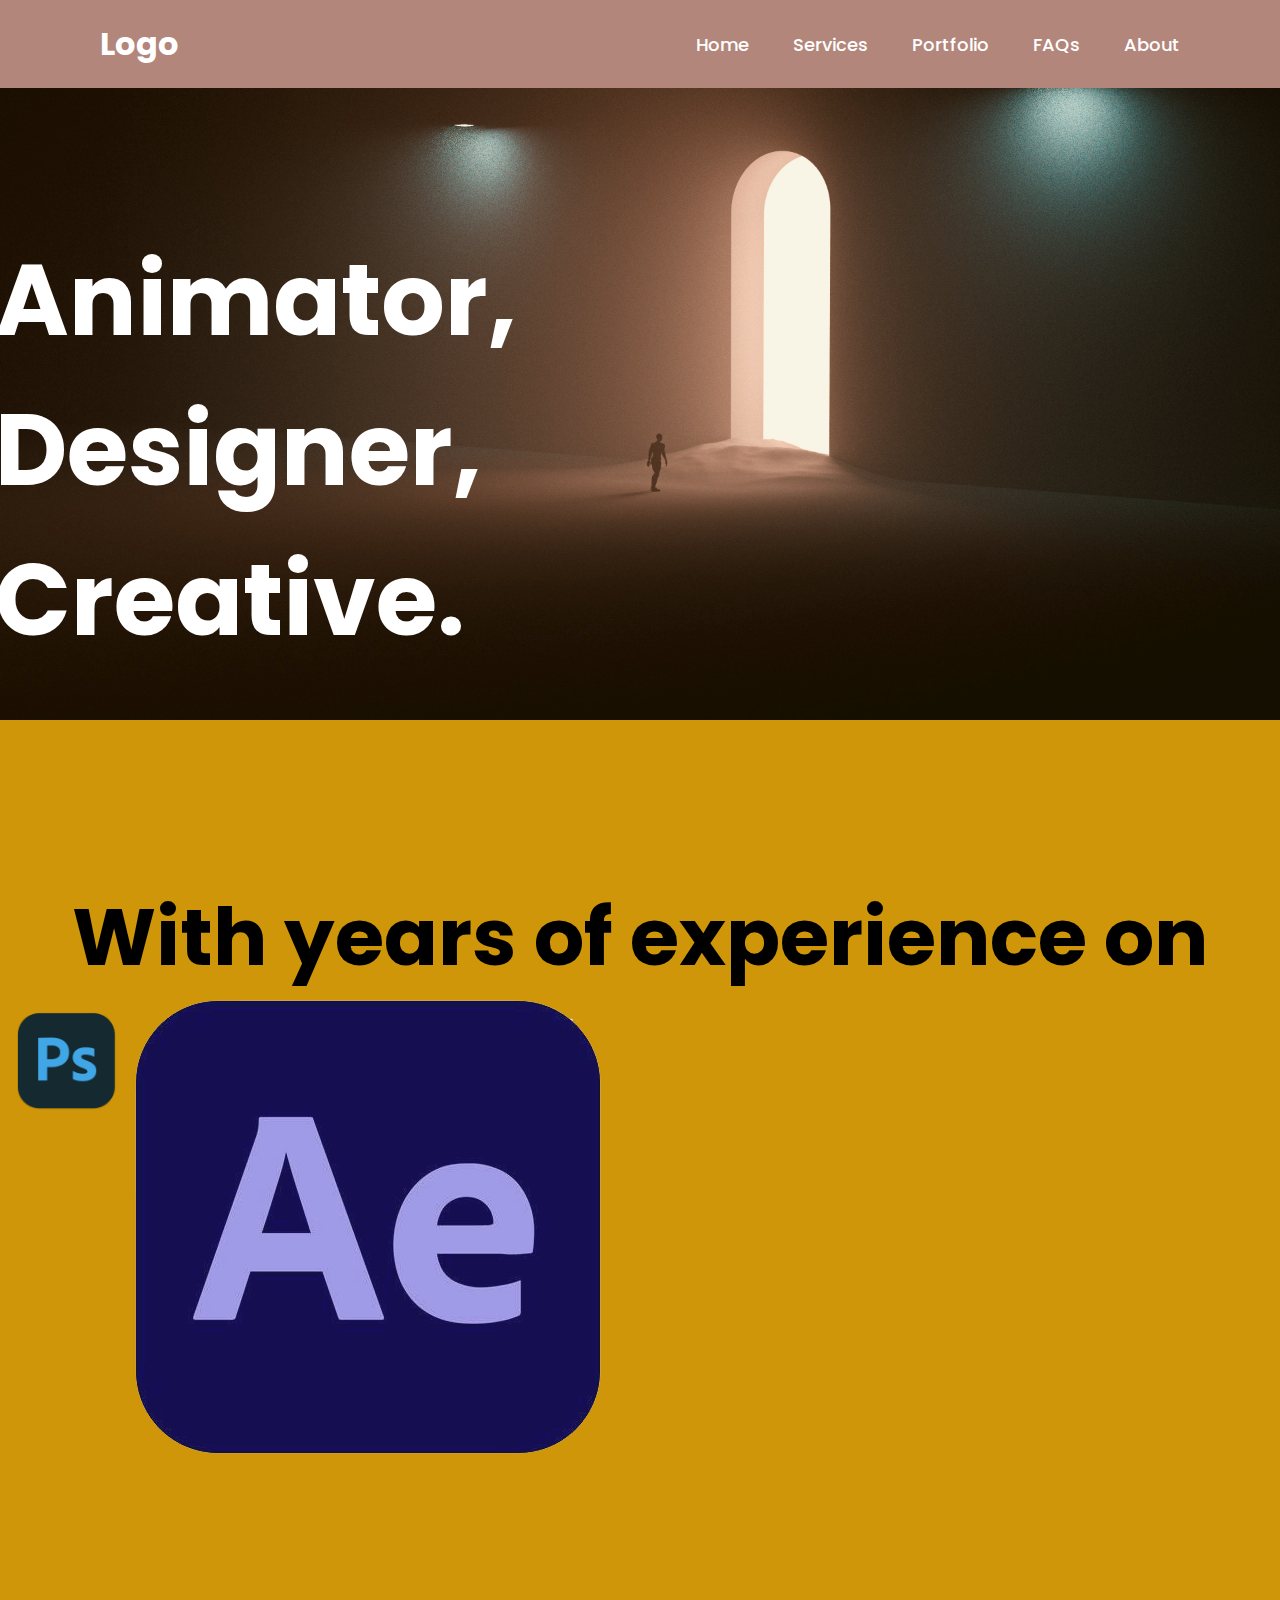
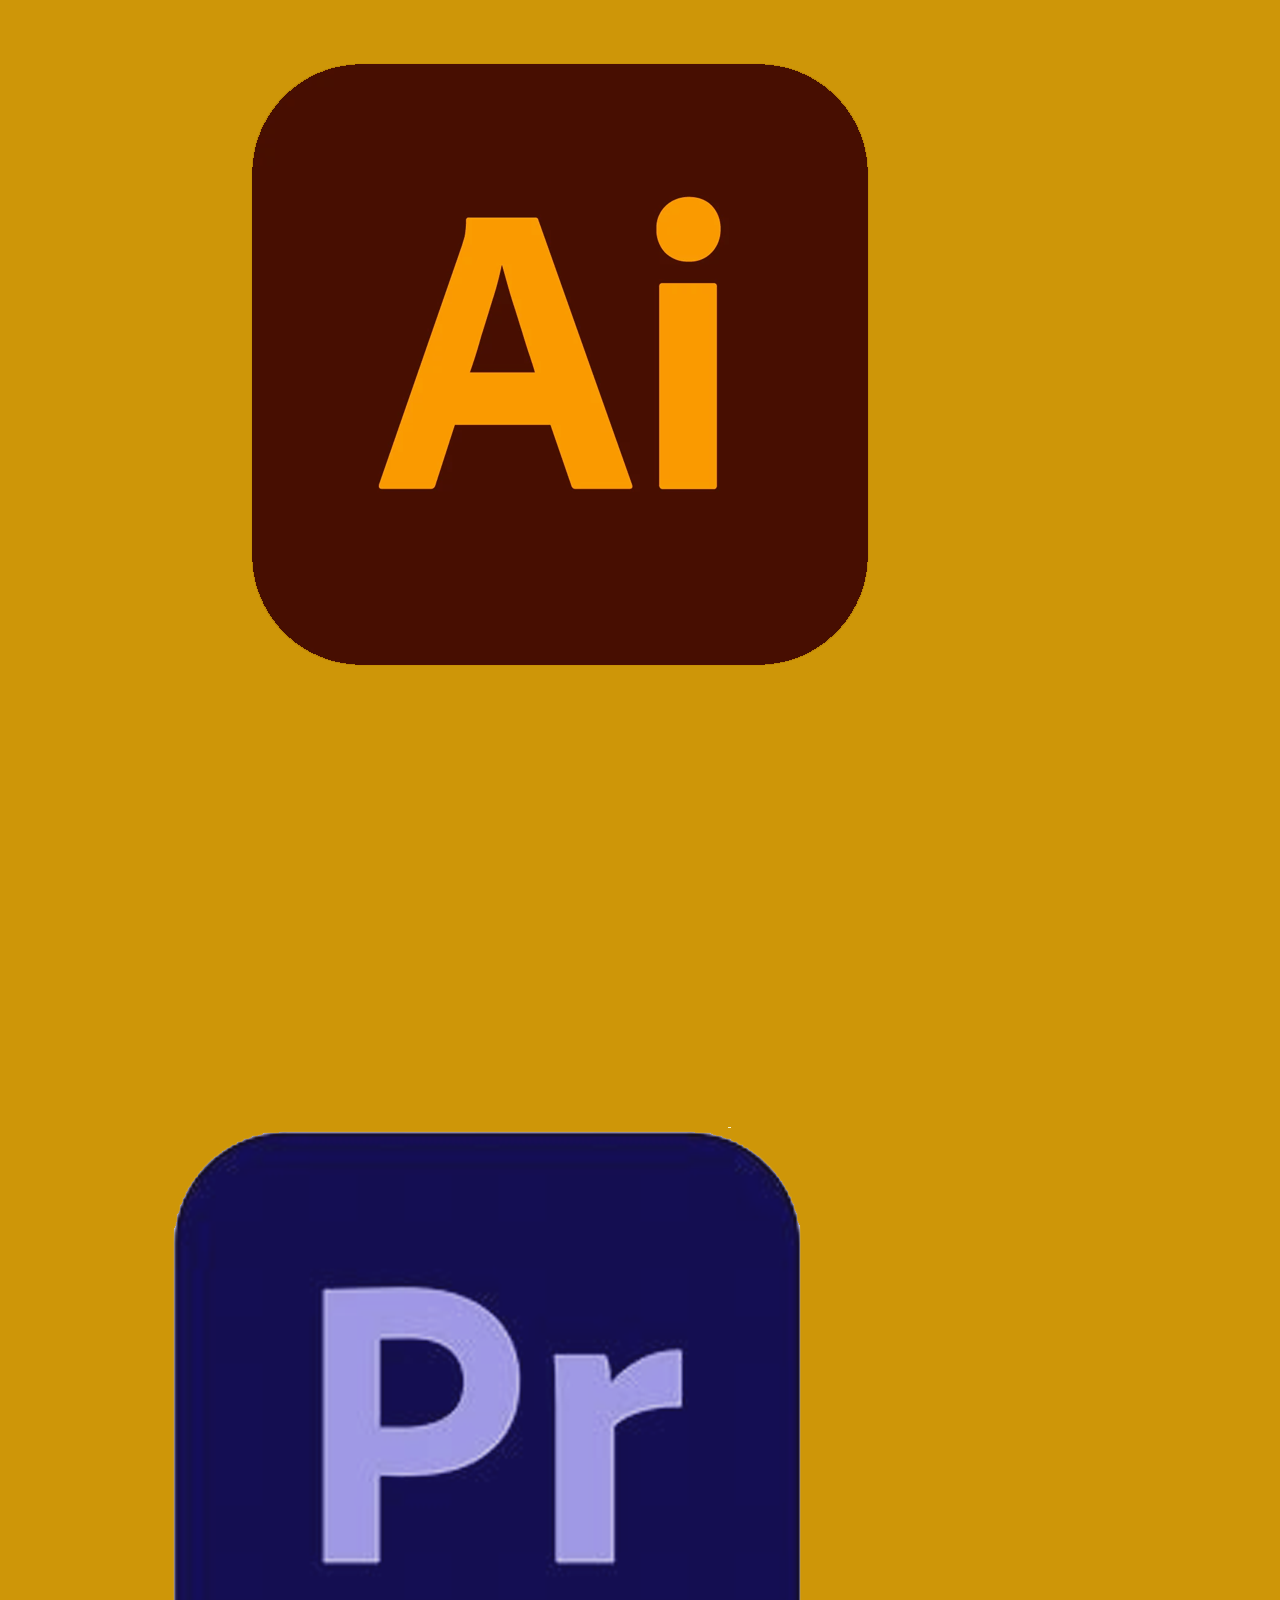
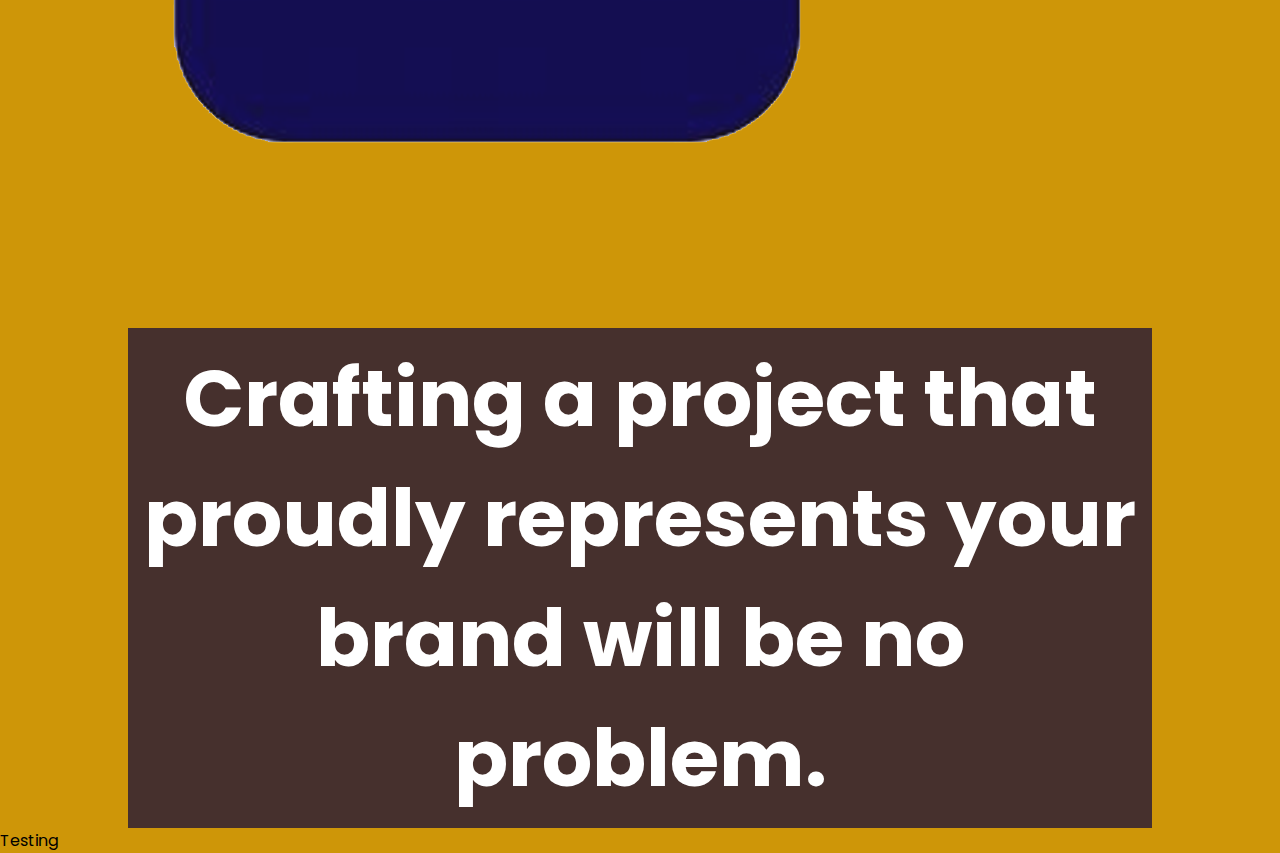
<file: index.html>
<!DOCTYPE html>
<html lang = "en">

<head>
  <meta charset="UTF-8">
  <meta http-equiv="X-UA-Compatible" content="IE=edge">
  <meta name="viewport" content="width=device-width",
    initial-scale="1.0">
  <title>My Website</title>
  <link rel = "stylesheet" href = "style.css">
</head>

  <div class = "my-div">
    <header class = "header">
      <a href = "#" class ="logo">Logo</a>

      <nav class="navbar a">
        <a  text-decoration: underline; href="index.html">Home</a>
        <a href="pages/services.html">Services</a>
        <a href="pages/portfolio.html">Portfolio</a>
        <a href="pages/faqs.html">FAQs</a>
        <a href="pages/about.html">About</a>
      </nav>

    </header>

<body>


    <img src = "pexels-mo-eid-8347501.jpg" style="object-fit: cover;" alt="Image of anonymous character in front a wide overarching door of light.">
    
  <div class="header-text">
      <h1 style= "object-fit: cover; font-size: 100px; text-align: left; color: white; z-index: 0;"
      >Animator,<br>Designer,<br>Creative.</h1>
  </div>

      <h2 style ="margin-top: 150px;">With years of experience on</h2>

      <div class="row">
      <div class = "column">
        <img src="adobe PS.png" height: 500px; width: 500px;  alt="Adobe Photoshop">
      </div>

      <div id = "column">
        <img src="AE logo.png"  height: 500px; width: 500px; alt="Adobe After Effects">
      </div>

        <div id = "column">
          <img src="adobe ai.png"height: 500px; width: 500px;  alt="Adobe Illustrator">
        </div>
        
        <div id = "column">
          <img src="adobe Pp.png" height: 500px; width: 500px; alt="Adobe Premiere Pro">
        </div>
      </div>      

      <div class = "outro">
        <h2 style = "color: white;">Crafting a project that proudly represents your brand will be no problem.</h2>
      </div>
    </div>
    </div>
</body>

<footer>
  
  
  <p> Testing</p>
</footer>
</html>
</file>
<file: style.css>
@import url("https://fonts.googleapis.com/css2?family=Poppins:wght@300;400;500;600;700;800;900&display=swap");

* {
    margin: 0;
    padding: 0;
    box-sizing: border-box;
    font-family: "Poppins", sans-serif;
}

body {
    min-height: 100vh;
    height: 100%;
    width: 100%;
    background-size: cover;
    background-position:center;;
    background-color: #ce9608;
    overflow-x: hidden;
}

.header {
    position:fixed;
    top: 0;
    left: 0;
    width: 100%;
    padding: 20px 100px;
    background-color: #b3867b;
    display: flex;
    justify-content:  space-between;
    align-items:  center;
    z-index: 100;
}

.footer {
    padding-top: 10px;
    position:fixed;
    background-color: #b3867b;
    display: flex;


}
.logo {
    font-size: 32px;
    color: #fff;
    text-decoration: none;
    font-weight: 700;
    align-items:  center;
}

.navbar a {
    position: relative;
    font-size: 18px;
    color: #fff;
    font-weight: 500;
    text-decoration: none;
    margin-left: 40px;
}

.navbar a::before {
    content: '';
    position: absolute;
    top: 100%;
    left: 0;
    width: 0;
    height: 2px;
    background: #fff;
    color: black;

    transition: .2s;
}

.navbar a:hover:before {
    width: 100%;
    color: black;
}

img {
    max-width: 100%;
    max-height: 100%;
    background-color: rgba(255, 0, 0, 0.5);
    opacity: 0.90;
    z-index: 0;
  }



.navbar a:hover {
    color:black;
}

h1 {
    position: absolute;
    top: 50%;
    left: 20%;
    transform: translate(-50%, -50%);
    z-index: 1;
    white-space: pre-wrap;
    word-break: break-word;
    stroke: black; 
    stroke-width: 5px; 
  }

  h2 {
    text-align: center;
    position: center;
    font-size: 80px;
  }
  
h3 {
    font-size: 20px;
    text-align: center;
    text-transform: uppercase;
}

.underlined {
    text-decoration-line: underline;
    text-decoration-skip-ink: none;
    text-align: left;
}
 

img { background: transparent; }

.banner {
    display: block;
}

.inline-block {
    display: inline-block;
    margin: 0 2.5%;
}

.outro {
    background-color: #46302d;   
    overflow-x: hidden;
    margin-left: 10%;
    margin-right: 10%;
    padding-bottom: 10px;
    padding-top: 10px;
}



  .column {
    float: left;
    width: 10%;
    height: 10%;
    padding: 5px;
  }
  
  /* Clear floats after image containers */
  .row::after {
    content: "";
    clear: both;
    display: table;
  }
  
  .img-fluid {
    float: left;
    object-fit: cover;
    
  }

#pp {
    height: 500px;
    width: 500px;

}

#ai {
    height: 500px;
    width: 500px;

}

#ae {
    height: 250px;
    width: 250px;
}

#ps {
    height: 280px;
    width: 280px;
}

  .my-div {
    overflow-x: hidden;
  }

  .brightness { filter: brightness(1.2); }

  .logos {
    border-radius: 2px;
    border-color: black;
}

.titles {
    padding-top: 100px;
    padding-bottom: 0px;
    padding-left: 50px;
    font-weight: bold;
    font-size: 100px;
    text-align: left;
    color: black;
}

.about {
    padding: 10px;
    font-weight: bold;
    margin-top: 24px;
    text-align: left;
    text-indent: 50px;
    white-space: pre-wrap;
    max-width: 50%;
    max-height: 100px;
    font-size: 25px;
}

#questions {
    margin: 50px;
    padding-left: 10px;
    padding-right: 10px;
    max-height: 200px;
}

.text-block {
    background-color: #3579b1;
    margin: 25px;
    text-indent: 15px;;
    padding: 20px;
}

h4 {
    color:white;
    text-shadow: 5px 5px 5px #46302d;
    font-size: 50px;
    padding-bottom: 5px;
}
#selfie {
    font-size: 30px;
    margin-top:100px;
    margin-right: 30px;
    padding-right:10px;
    text-align:center; 
    align-items:center; 
    float: right;
}
h5 {
    font-size: 25px;
    text-align: justify;

}

.logos {
    margin-top: 40px;
    margin-right: 40px;
    margin-bottom: 10px;
    margin-left:40px;
}

.resume {
    padding-top: 570px;
}
</file>
